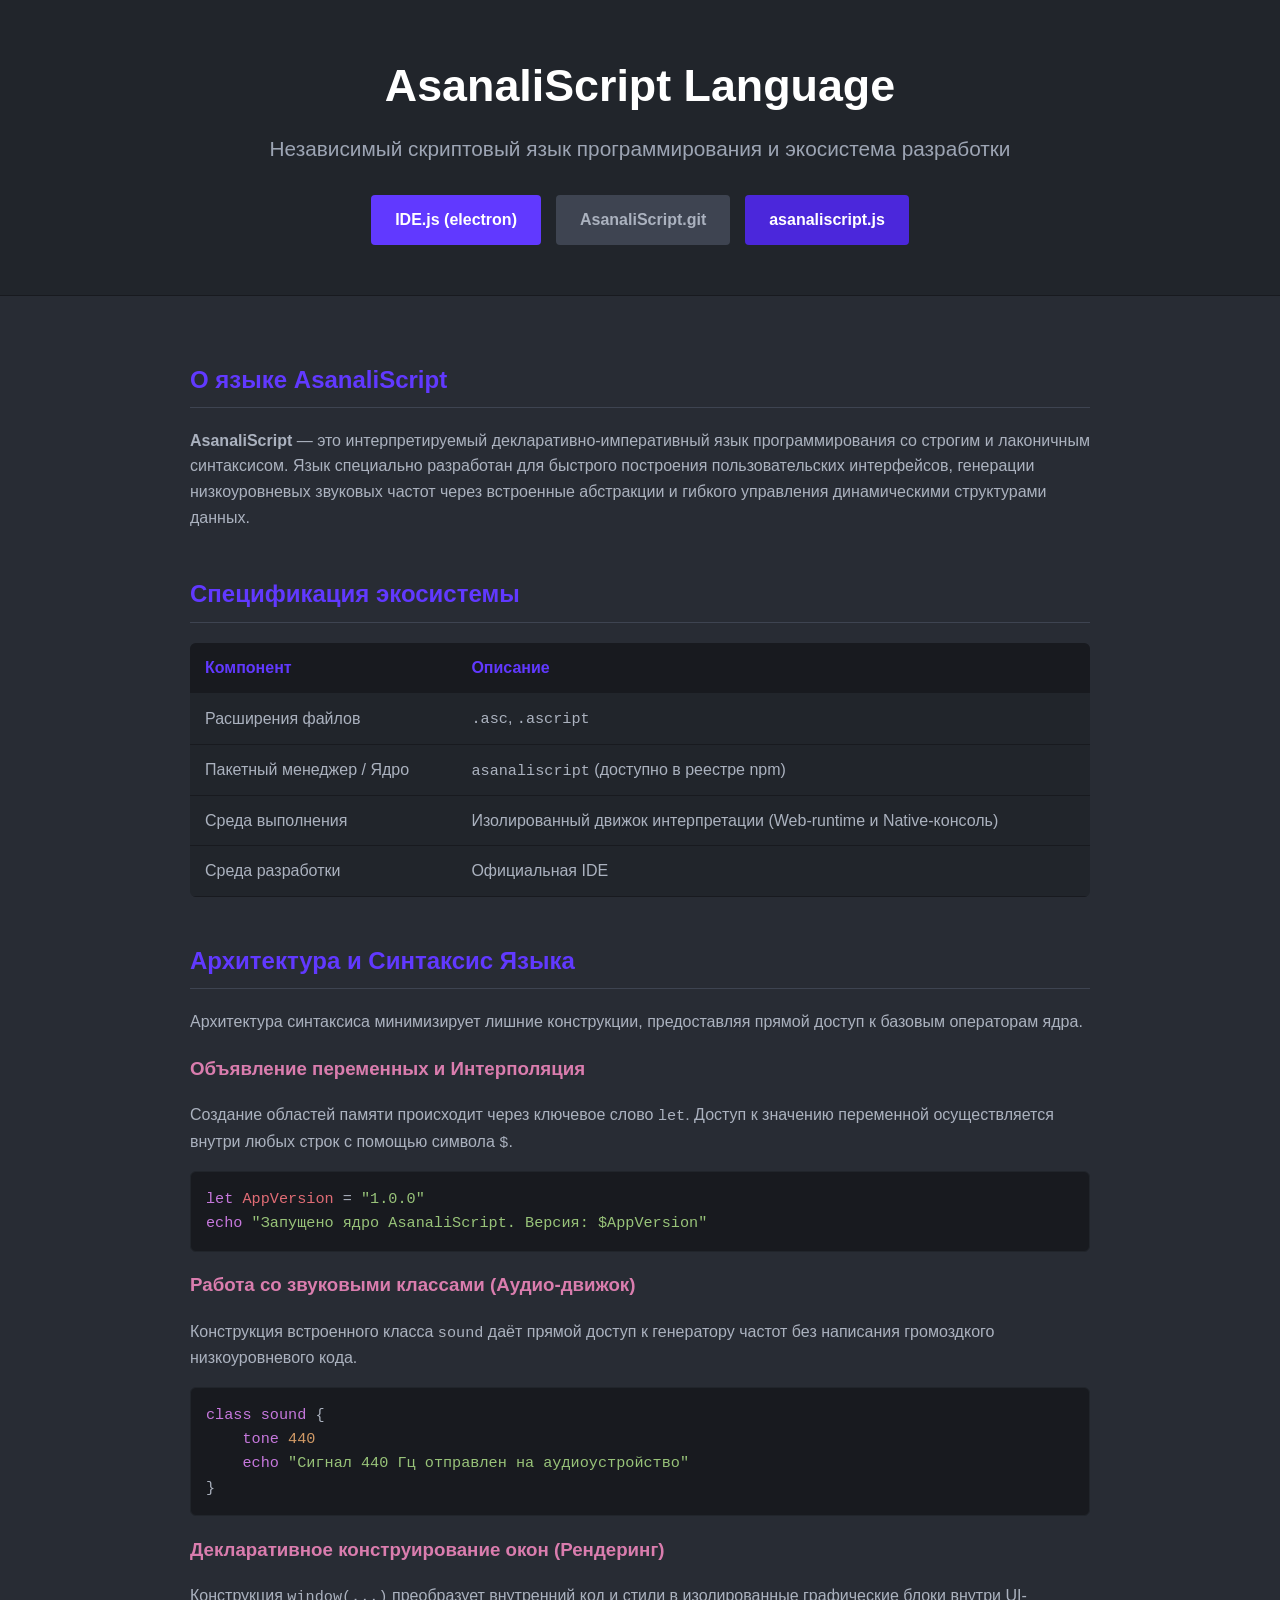
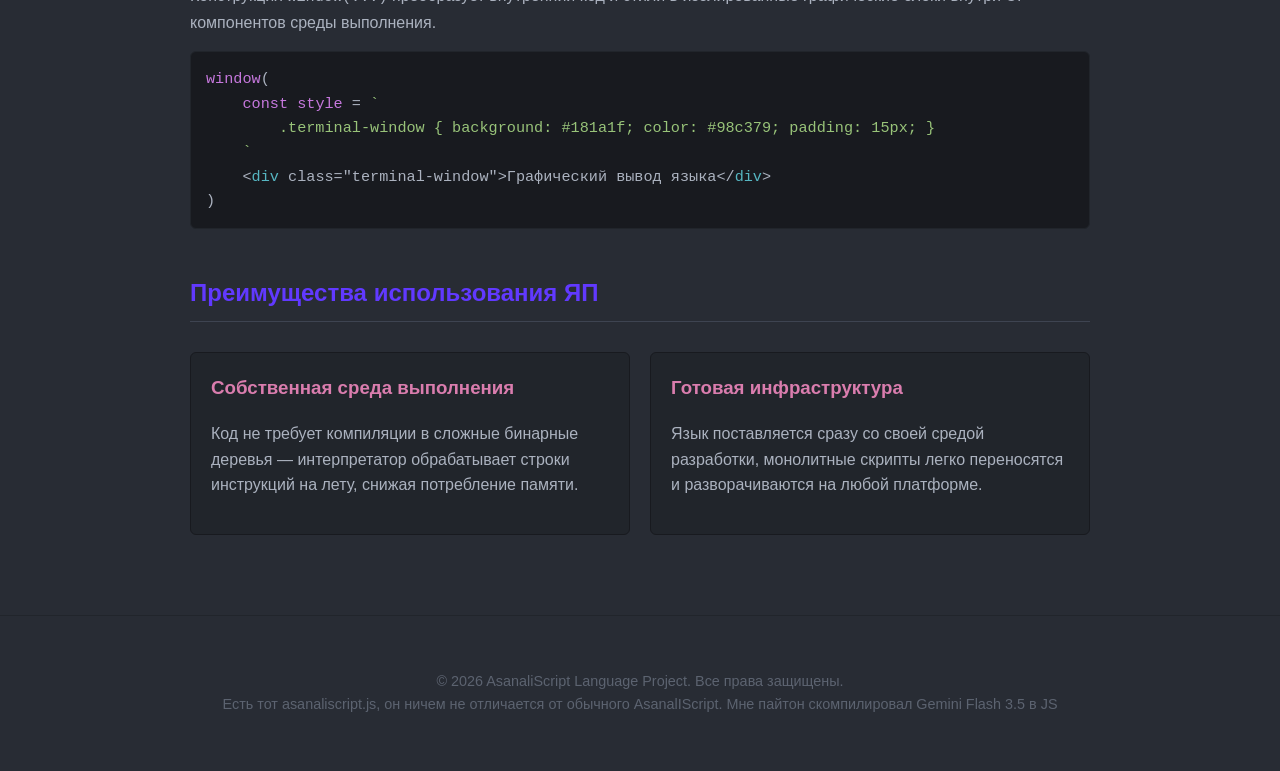
<file: index.html>
<!DOCTYPE html>
<html lang="ru">
<head>
<meta charset="UTF-8">
<meta name="viewport" content="width=device-width, initial-scale=1.0">
<title>AsanaliScript Language & IDE</title>
<link rel="stylesheet" href="style.css"/>
<link rel="icon" type="image/png" href="icon.png"/>
</head>
<body>
    <header>
        <h1>AsanaliScript Language</h1>
        <p class="subtitle">Независимый скриптовый язык программирования и экосистема разработки</p>
        
        <div class="btn-container">
            <a href="https://github.com/asanalinskiy/AsanaliScript-IDE/releases/download/v1.0.0/AsanaliScript.IDE.zip" class="btn">IDE.js (electron)</a>
            <a href="https://github.com/asanalinskiy/SourceCode-Asanali.Script" class="btn btn-secondary">AsanaliScript.git</a>
            <a href="https://github.com/asanalinskiy/asanaliscript.js" class="btn btn-three">asanaliscript.js</a>
        </div>
    </header>

    <div class="container">
        
        <h2>О языке AsanaliScript</h2>
        <p><strong>AsanaliScript</strong> — это интерпретируемый декларативно-императивный язык программирования со строгим и лаконичным синтаксисом. Язык специально разработан для быстрого построения пользовательских интерфейсов, генерации низкоуровневых звуковых частот через встроенные абстракции и гибкого управления динамическими структурами данных.</p>
        
        <h2>Спецификация экосистемы</h2>
        <table class="spec-table">
            <thead>
                <tr>
                    <th>Компонент</th>
                    <th>Описание</th>
                </tr>
            </thead>
            <tbody>
                <tr>
                    <td>Расширения файлов</td>
                    <td><code>.asc</code>, <code>.ascript</code></td>
                </tr>
                <tr>
                    <td>Пакетный менеджер / Ядро</td>
                    <td><code>asanaliscript</code> (доступно в реестре npm)</td>
                </tr>
                <tr>
                    <td>Среда выполнения</td>
                    <td>Изолированный движок интерпретации (Web-runtime и Native-консоль)</td>
                </tr>
                <tr>
                    <td>Среда разработки</td>
                    <td>Официальная IDE</td>
                </tr>
            </tbody>
        </table>

        <h2>Архитектура и Синтаксис Языка</h2>
        <p>Архитектура синтаксиса минимизирует лишние конструкции, предоставляя прямой доступ к базовым операторам ядра.</p>

        <h3>Объявление переменных и Интерполяция</h3>
        <p>Создание областей памяти происходит через ключевое слово <code>let</code>. Доступ к значению переменной осуществляется внутри любых строк с помощью символа <code>$</code>.</p>
        <pre><code><span class="kwd">let</span> <span class="var">AppVersion</span> = <span class="str">"1.0.0"</span>
<span class="kwd">echo</span> <span class="str">"Запущено ядро AsanaliScript. Версия: $AppVersion"</span></code></pre>

        <h3>Работа со звуковыми классами (Аудио-движок)</h3>
        <p>Конструкция встроенного класса <code>sound</code> даёт прямой доступ к генератору частот без написания громоздкого низкоуровневого кода.</p>
        <pre><code><span class="kwd">class sound</span> {
    <span class="kwd">tone</span> <span class="num">440</span>
    <span class="kwd">echo</span> <span class="str">"Сигнал 440 Гц отправлен на аудиоустройство"</span>
}</code></pre>

        <h3>Декларативное конструирование окон (Рендеринг)</h3>
        <p>Конструкция <code>window(...)</code> преобразует внутренний код и стили в изолированные графические блоки внутри UI-компонентов среды выполнения.</p>
        <pre><code><span class="kwd">window</span>(
    <span class="kwd">const style</span> = <span class="str">`
        .terminal-window { background: #181a1f; color: #98c379; padding: 15px; }
    `</span>
    &lt;<span class="typ">div</span> class="terminal-window"&gt;Графический вывод языка&lt;/<span class="typ">div</span>&gt;
)</code></pre>

        <h2>Преимущества использования ЯП</h2>
        <div class="feature-grid">
            <div class="feature-card">
                <h3>Собственная среда выполнения</h3>
                <p>Код не требует компиляции в сложные бинарные деревья — интерпретатор обрабатывает строки инструкций на лету, снижая потребление памяти.</p>
            </div>
            <div class="feature-card">
                <h3>Готовая инфраструктура</h3>
                <p>Язык поставляется сразу со своей средой разработки, монолитные скрипты легко переносятся и разворачиваются на любой платформе.</p>
            </div>
        </div>

    </div>

    <footer>
        <p>&copy; 2026 AsanaliScript Language Project. Все права защищены.<br> Есть тот asanaliscript.js, он ничем не отличается от обычного AsanalIScript. Мне пайтон скомпилировал Gemini Flash 3.5 в JS</p>
    </footer>

    <script src="app.js"></script>
</body>
</html>
</file>
<file: style.css>
body {
    margin: 0;
    padding: 0;
    background-color: #282c34;
    color: #abb2bf;
    font-family: -apple-system, BlinkMacSystemFont, "Segoe UI", Roboto, sans-serif;
    line-height: 1.6;
}

header {
    background-color: #21252b;
    border-bottom: 1px solid #181a1f;
    padding: 50px 20px;
    text-align: center;
}

.container {
    max-width: 900px;
    margin: 0 auto;
    padding: 20px;
}

h1 {
    color: #ffffff;
    font-size: 2.8rem;
    margin: 0 0 10px 0;
}

.subtitle {
    font-size: 1.3rem;
    margin: 0;
    color: #9da5b4;
}

h2 {
    color: #6139FF;
    border-bottom: 1px solid #3e4451;
    padding-bottom: 8px;
    margin-top: 45px;
}

h3 {
    color: #da7dae;
}

.btn-container {
    margin-top: 30px;
    display: flex;
    gap: 15px;
    justify-content: center;
}

.btn {
    display: inline-block;
    background-color: #6139FF;
    color: #ffffff;
    padding: 12px 24px;
    text-decoration: none;
    border-radius: 4px;
    font-weight: bold;
    transition: background 0.2s;
}

.btn:hover {
    background-color: #4b27db;
}

.btn-secondary {
    background-color: #3e4451;
    color: #abb2bf;
}

.btn-secondary:hover {
    background-color: #4b5263;
}

.btn-three {
    background-color: #4b27db;
}

.btn-three:hover {
    background-color: #4b27db;
}

pre {
    background-color: #181a1f;
    padding: 15px;
    border-radius: 6px;
    overflow-x: auto;
    border: 1px solid #21252b;
}

code {
    font-family: "Consolas", "Courier New", monospace;
    font-size: 0.95rem;
}

.kwd { color: #c678dd; }
.str { color: #98c379; }
.num { color: #d19a66; }
.var { color: #e06c75; }
.typ { color: #56b6c2; }

.feature-grid {
    display: grid;
    grid-template-columns: 1fr 1fr;
    gap: 20px;
    margin-top: 30px;
}

.feature-card {
    background-color: #21252b;
    padding: 20px;
    border-radius: 6px;
    border: 1px solid #181a1f;
}

.feature-card h3 {
    margin-top: 0;
}

.spec-table {
    width: 100%;
    border-collapse: collapse;
    margin-top: 20px;
    background-color: #21252b;
    border-radius: 6px;
    overflow: hidden;
}

.spec-table th, .spec-table td {
    padding: 12px 15px;
    text-align: left;
    border-bottom: 1px solid #181a1f;
}

.spec-table th {
    background-color: #181a1f;
    color: #6139FF;
}

footer {
    text-align: center;
    padding: 40px 20px;
    color: #5c6370;
    font-size: 0.9rem;
    border-top: 1px solid #21252b;
    margin-top: 60px;
}
</file>
